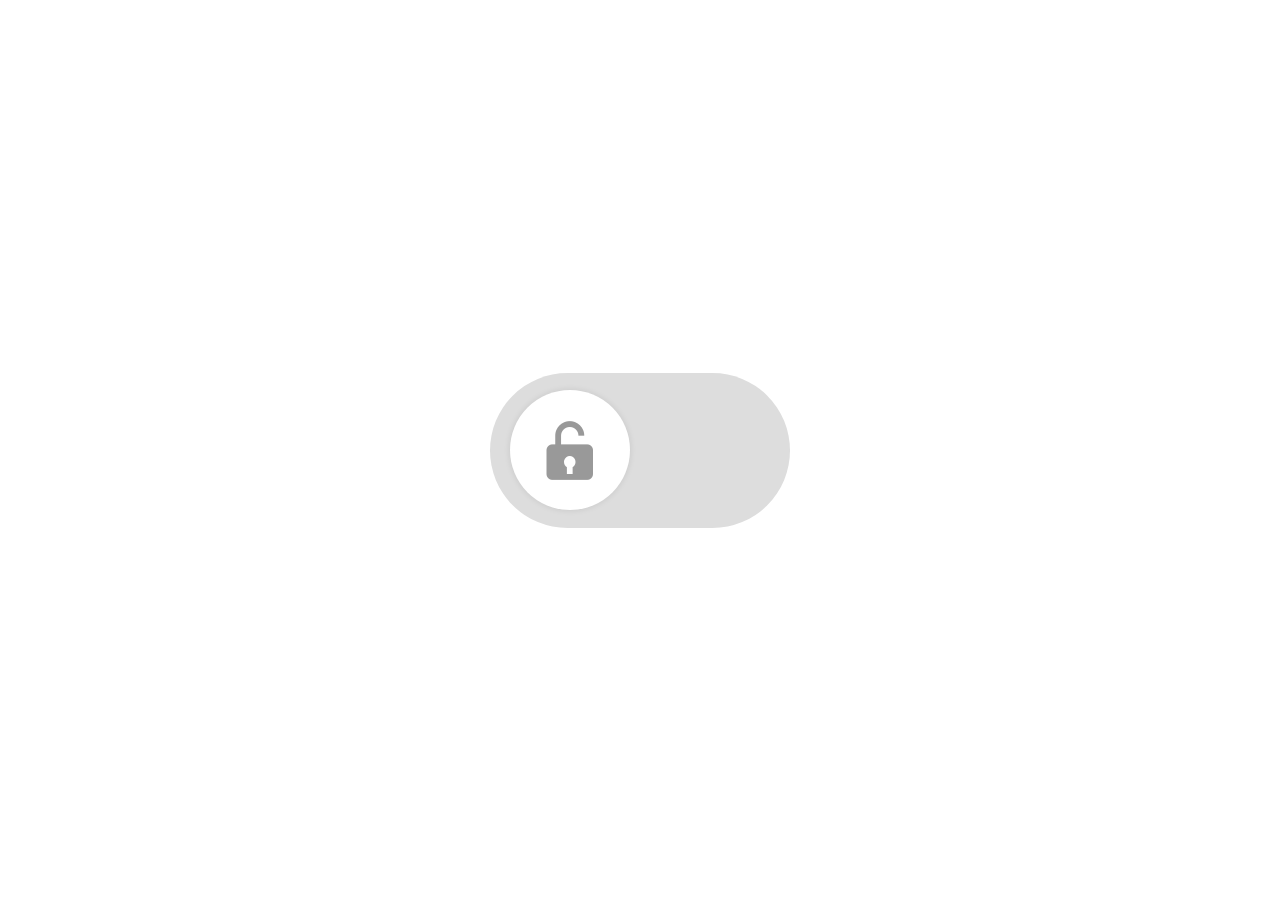
<file: index.html>
<!DOCTYPE html>
<html lang="pt-br">
<head>
    <meta charset="UTF-8">
    <meta name="viewport" content="width=device-width, initial-scale=1.0">
    <title>Animated Toggle Button</title>
    <link rel="stylesheet" href="style.css">
    <link href='https://unpkg.com/boxicons@2.1.4/css/boxicons.min.css' rel='stylesheet'>
</head>
<body>
    <div class="toggle-btn">
        <div class="icons">
            <i class="bx bxs-lock-open"></i>
        </div>
    </div>

    <script>
        const toggleBtn = document.querySelector(".toggle-btn"),
      lockicon = document.querySelector(".icons i"); // ← .icons com "s"

toggleBtn.addEventListener("click", () => {
    toggleBtn.classList.toggle("active");

    if (toggleBtn.classList.contains("active")) {
        return lockicon.classList.replace("bxs-lock-open", "bxs-lock");
    }
    lockicon.classList.replace("bxs-lock", "bxs-lock-open");
    });
    </script>
</body>
</html>
</file>
<file: style.css>
*{
    margin: 0;
    padding: 0;
    box-sizing: border-box;
}
body{
    height: 100vh;
    display: flex;
    align-items: center;
    justify-content: center;
    background-color: #fff;  
}
.toggle-btn{
    position: relative;
    height: 155px;
    width: 300px;
    background: #ddd;
    border-radius: 100px;
    cursor: pointer;
    transition: all 0.4s ease;
}
.toggle-btn.active{
    background: #7d2ae8;
}
.toggle-btn .icons{
    position: absolute;
    top: 50%;
    left: 20px;
    transform: translateY(-50%);
    height: 120px;
    width: 120px;
    font-size: 70px;
    color: #999;
    display: flex;
    align-items: center;
    justify-content: center;
    background-color: #fff;
    border-radius: 50%;
    transition: all 0.4s ease;
    box-shadow: 0 0 6px rgba(0, 0, 0, 0.1);
}
.toggle-btn.active .icons{
    left: calc(100% - 120px - 20px);
    color: #7d2ae8;
}
</file>
